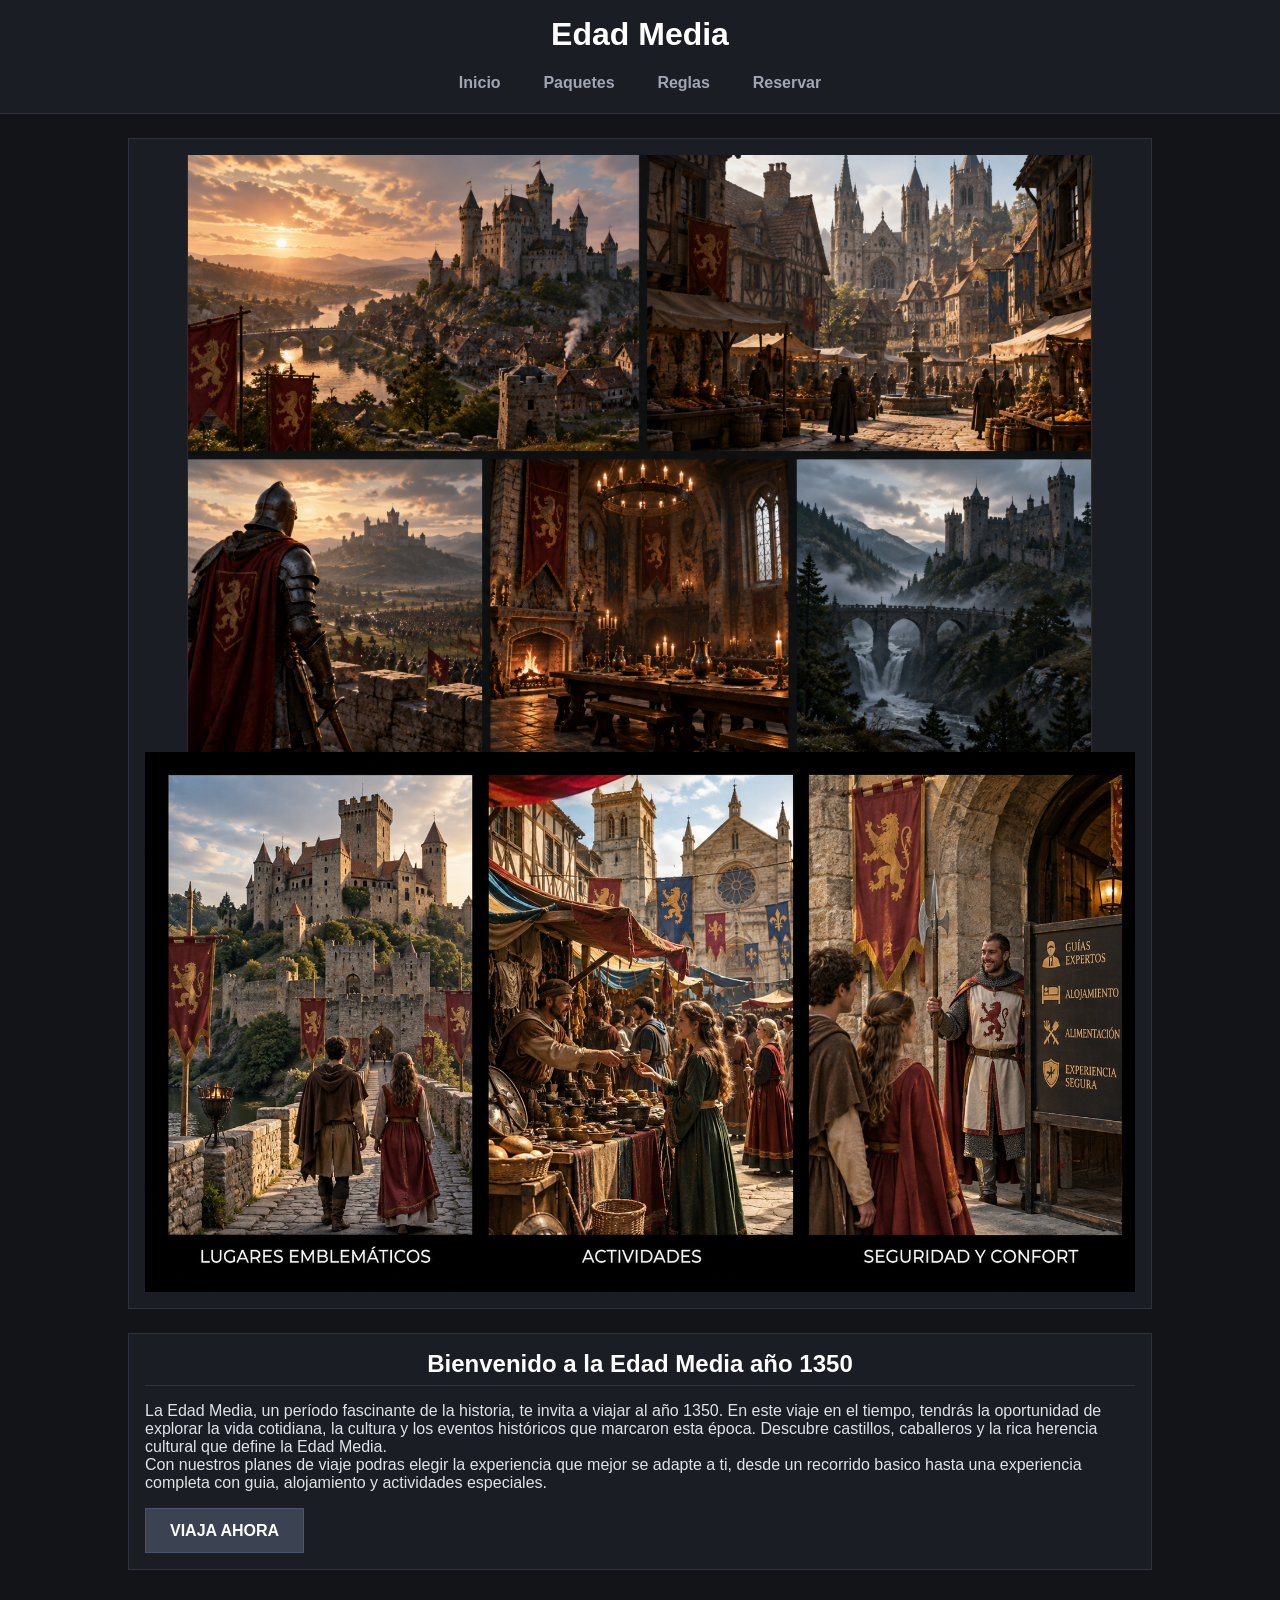
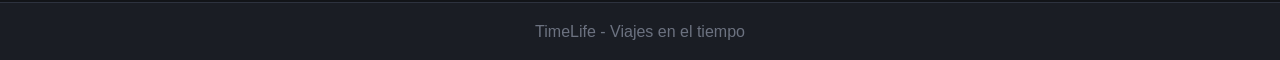
<file: mainpage/destinos/edadmedia.html>
<!DOCTYPE html>
<html lang="en">
<head>
    <meta charset="UTF-8">
    <meta name="viewport" content="width=device-width, initial-scale=1.0">
    <title>TL Edad Media</title>
    <link rel="stylesheet" href="../../estilos/estiloedadmedia.css">
</head>
<body>
        <h1>Edad Media</h1>
        <nav>
            <a href="../index.html">Inicio</a>
            <a href="../paquetes/paquetes.html">Paquetes</a>
            <a href="../reglas/reglas.html">Reglas</a>
            <a href="../destinos/reservas.html">Reservar</a>
        </nav>

        <section >

    <img src="../img/edadmedia1.png" alt="EM1">

    <img src="../img/edadmedia4.png" alt="EM4">

    </section>

        <section>
            <h2>Bienvenido a la Edad Media año 1350</h2>
            <p>
                La Edad Media, un período fascinante de la historia, te invita a viajar al año 1350. 
                En este viaje en el tiempo, tendrás la oportunidad de explorar la vida cotidiana, 
                la cultura y los eventos históricos que marcaron esta época. Descubre castillos, 
                caballeros y la rica herencia cultural que define la Edad Media.  
            </p>

            <p>
            Con nuestros planes de viaje podras elegir la experiencia que mejor
            se adapte a ti, desde un recorrido basico hasta una experiencia
            completa con guia, alojamiento y actividades especiales.
            </p>

            <a href="../paquetes/paquetes.html">VIAJA AHORA</a>

        </section>
    <footer>
        <p>TimeLife - Viajes en el tiempo</p>
    </footer>

</body>

</html>
</file>
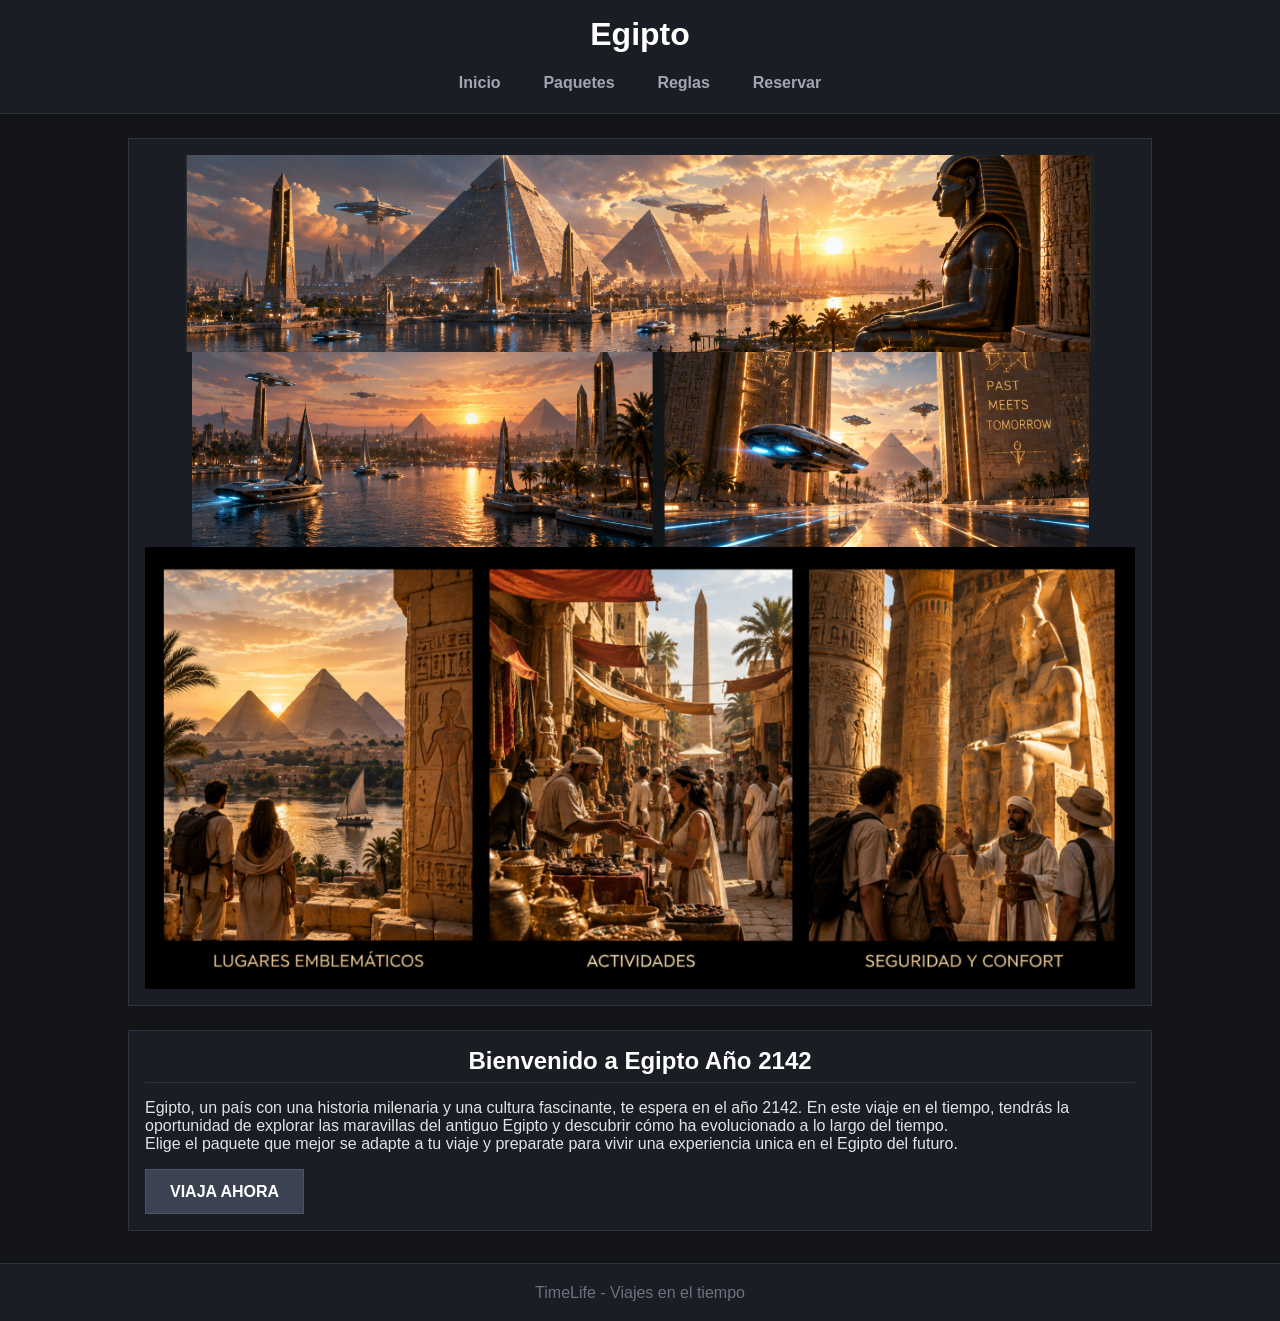
<file: mainpage/destinos/egipto.html>
<!DOCTYPE html>
<html lang="en">
<head>
    <meta charset="UTF-8">
    <meta name="viewport" content="width=device-width, initial-scale=1.0">
    <title>TL Egipto</title>
    <link rel="stylesheet" href="../../estilos/estiloegipto.css">
</head>
<body>
        <h1>Egipto</h1>
        <nav>
            <a href="../index.html">Inicio</a>
            <a href="../paquetes/paquetes.html">Paquetes</a>
            <a href="../reglas/reglas.html">Reglas</a>
            <a href="../destinos/reservas.html">Reservar</a>
        </nav>

        <section >

    <img src="../img/Egipto1.png" alt="Egipto1">

    <img src="../img/Egipto5.png" alt="Egipto5">

    <img src="../img/egipto6.png" alt="Egipto6">


</section>

        <section>
            <h2>Bienvenido a Egipto Año 2142</h2>

            <p>
            Egipto, un país con una historia milenaria y una cultura fascinante, 
            te espera en el año 2142. En este viaje en el tiempo, 
            tendrás la oportunidad de explorar las maravillas del antiguo 
            Egipto y descubrir cómo ha evolucionado a lo largo del tiempo.
            </p>

            <p>
            Elige el paquete que mejor se adapte a tu viaje y preparate para
            vivir una experiencia unica en el Egipto del futuro.
            </p>
            
            <a href="../paquetes/paquetes.html">VIAJA AHORA</a>

        </section>
    <footer>
        <p>TimeLife - Viajes en el tiempo</p>
    </footer>

</body>

</html>
</file>
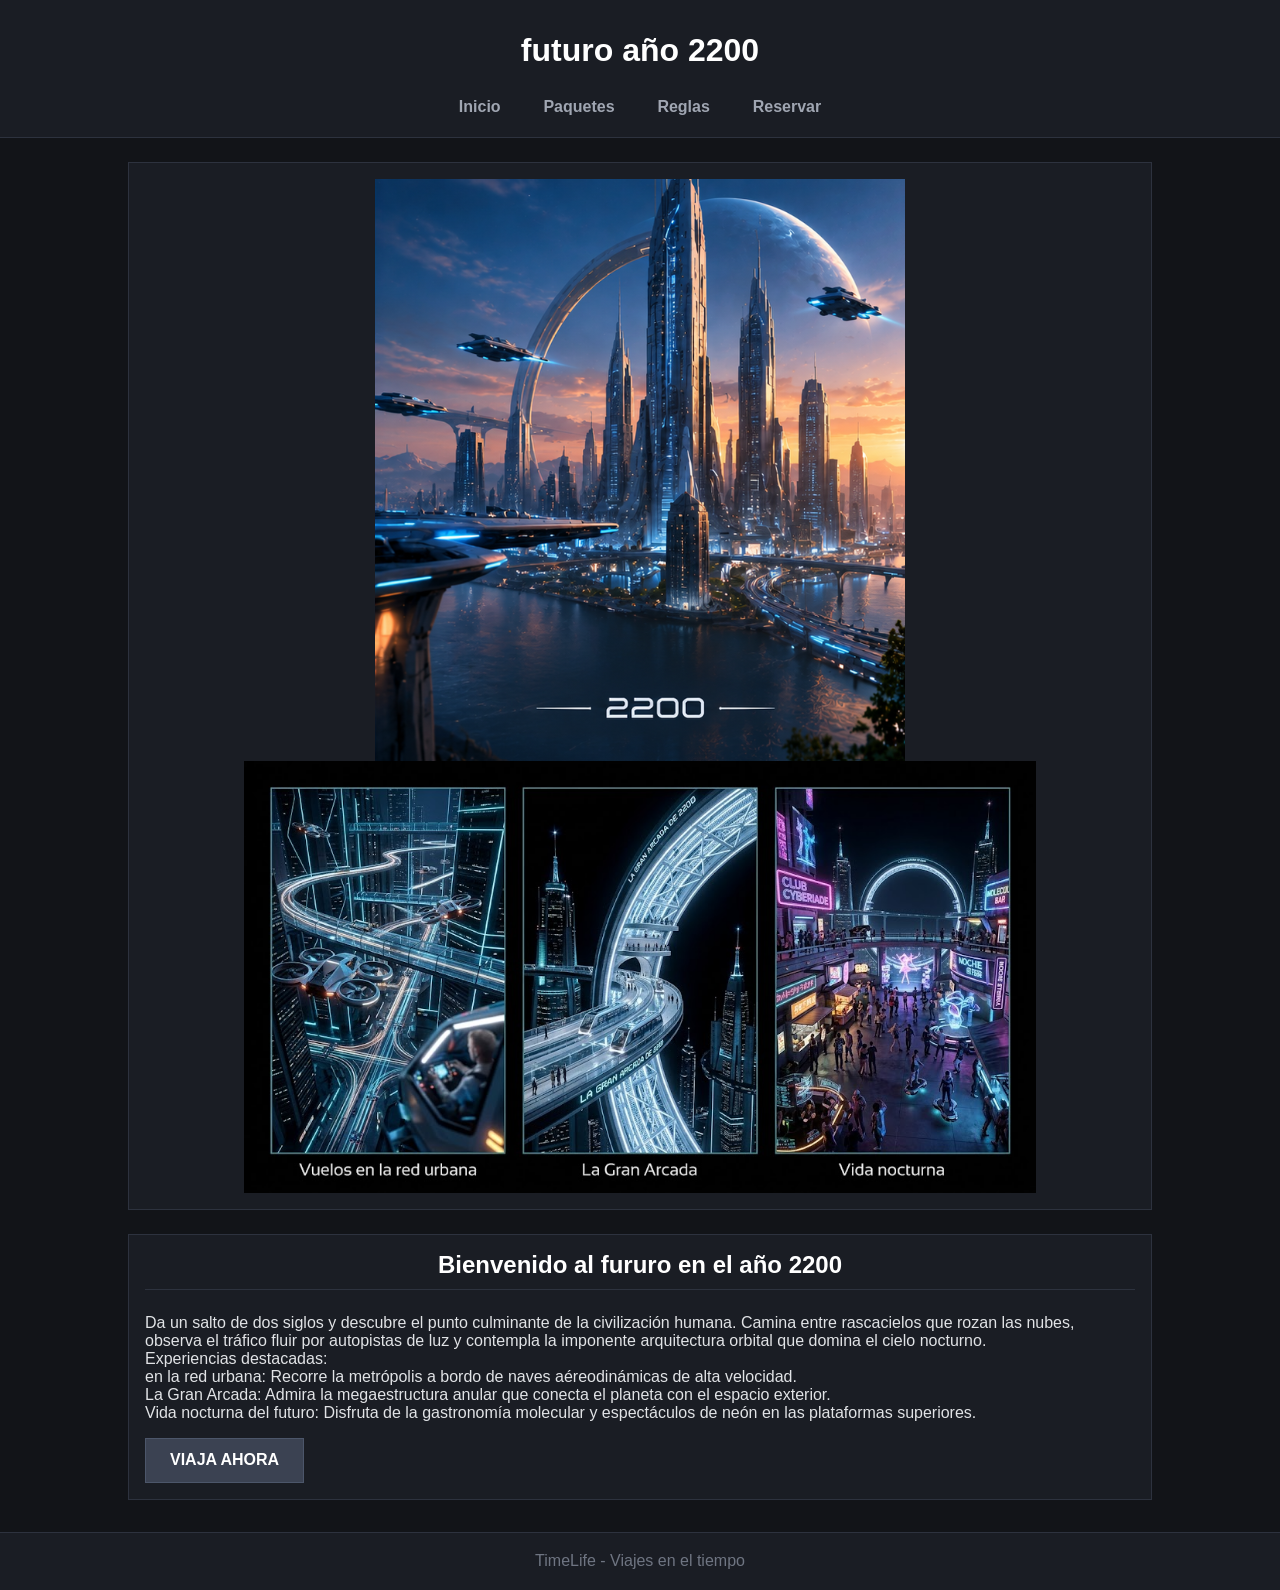
<file: mainpage/destinos/futuro.html>
<!DOCTYPE html>
<html lang="en">
<head>
    <meta charset="UTF-8">
    <meta name="viewport" content="width=device-width, initial-scale=1.0">
    <title>TL futuro </title>
    <link rel="stylesheet" href="../../estilos/estilofuturo.css">
</head>
<body>
        <h1>futuro año 2200</h1>
        <nav>
            <a href="../index.html">Inicio</a>
            <a href="../paquetes/paquetes.html">Paquetes</a>
            <a href="../reglas/reglas.html">Reglas</a>
            <a href="../destinos/reservas.html">Reservar</a>
        </nav>

        <section >

    <img src="../img/futuro.png" alt="EM1">
    <img src="../img/futuro1.png" alt="EM1">


   

</section>

        <section>
            <h2>Bienvenido al fururo en el año 2200</h2>

            <p>
                Da un salto de dos siglos y descubre el punto culminante de la civilización humana.
                Camina entre rascacielos que rozan las nubes, observa el tráfico fluir por autopistas de luz
                 y contempla la imponente arquitectura orbital que domina el cielo nocturno.</p>
                 
               <p> Experiencias destacadas:</p>

                <p> en la red urbana: Recorre la metrópolis a bordo de naves aéreodinámicas de alta velocidad.</p>

                <p>La Gran Arcada: Admira la megaestructura anular que conecta el planeta con el espacio exterior.</p>                

                <p>Vida nocturna del futuro: Disfruta de la gastronomía molecular y espectáculos de neón en las plataformas superiores.</p>
            



            <a href="../paquetes/paquetes.html">VIAJA AHORA</a>

        </section>
    <footer>
        <p>TimeLife - Viajes en el tiempo</p>
    </footer>

</body>

</html>
</file>
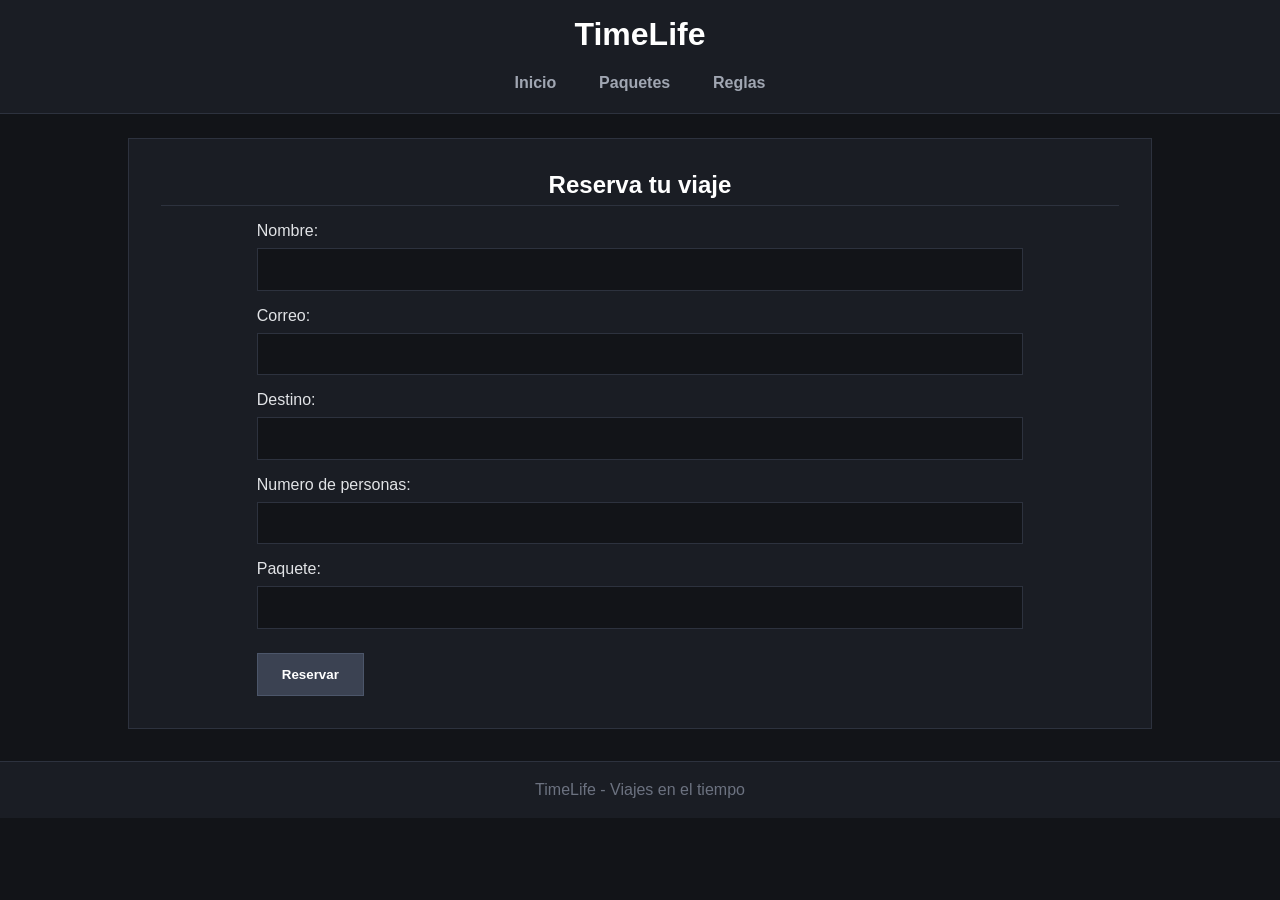
<file: mainpage/destinos/reservas.html>
<!DOCTYPE html>
<html lang="en">
<head>
    <meta charset="UTF-8">
    <meta name="viewport" content="width=device-width, initial-scale=1.0">
    <title>TL Reservas</title>
    <link rel="stylesheet" href="../../estilos/estiloreservas.css">
    <script src="../../JavaScript/script.js"></script>
</head>

<body>

    <h1>TimeLife</h1>

    <nav>
        <a href="../index.html">Inicio</a>
        <a href="../paquetes/paquetes.html">Paquetes</a>
        <a href="../reglas/reglas.html">Reglas</a>
    </nav>

    <section>

        <h2>Reserva tu viaje</h2>

        <form>

            <p>Nombre:</p>
            <input type="text" id="nombre">

            <p>Correo:</p>
            <input type="text" id="correo">

            <p>Destino:</p>
            <input type="text" id="destino">

            <p>Numero de personas:</p>
            <input type="number" id="personas">

            <p>Paquete:</p>
            <input type="text" id="paquete">

            <input type="submit" value="Reservar" onclick="validarFormulario(); calcularPrecio(); mostrarMensaje()">

        </form>

    </section>

    <footer>
        <p>TimeLife - Viajes en el tiempo</p>
    </footer>

</body>
</html>
</file>
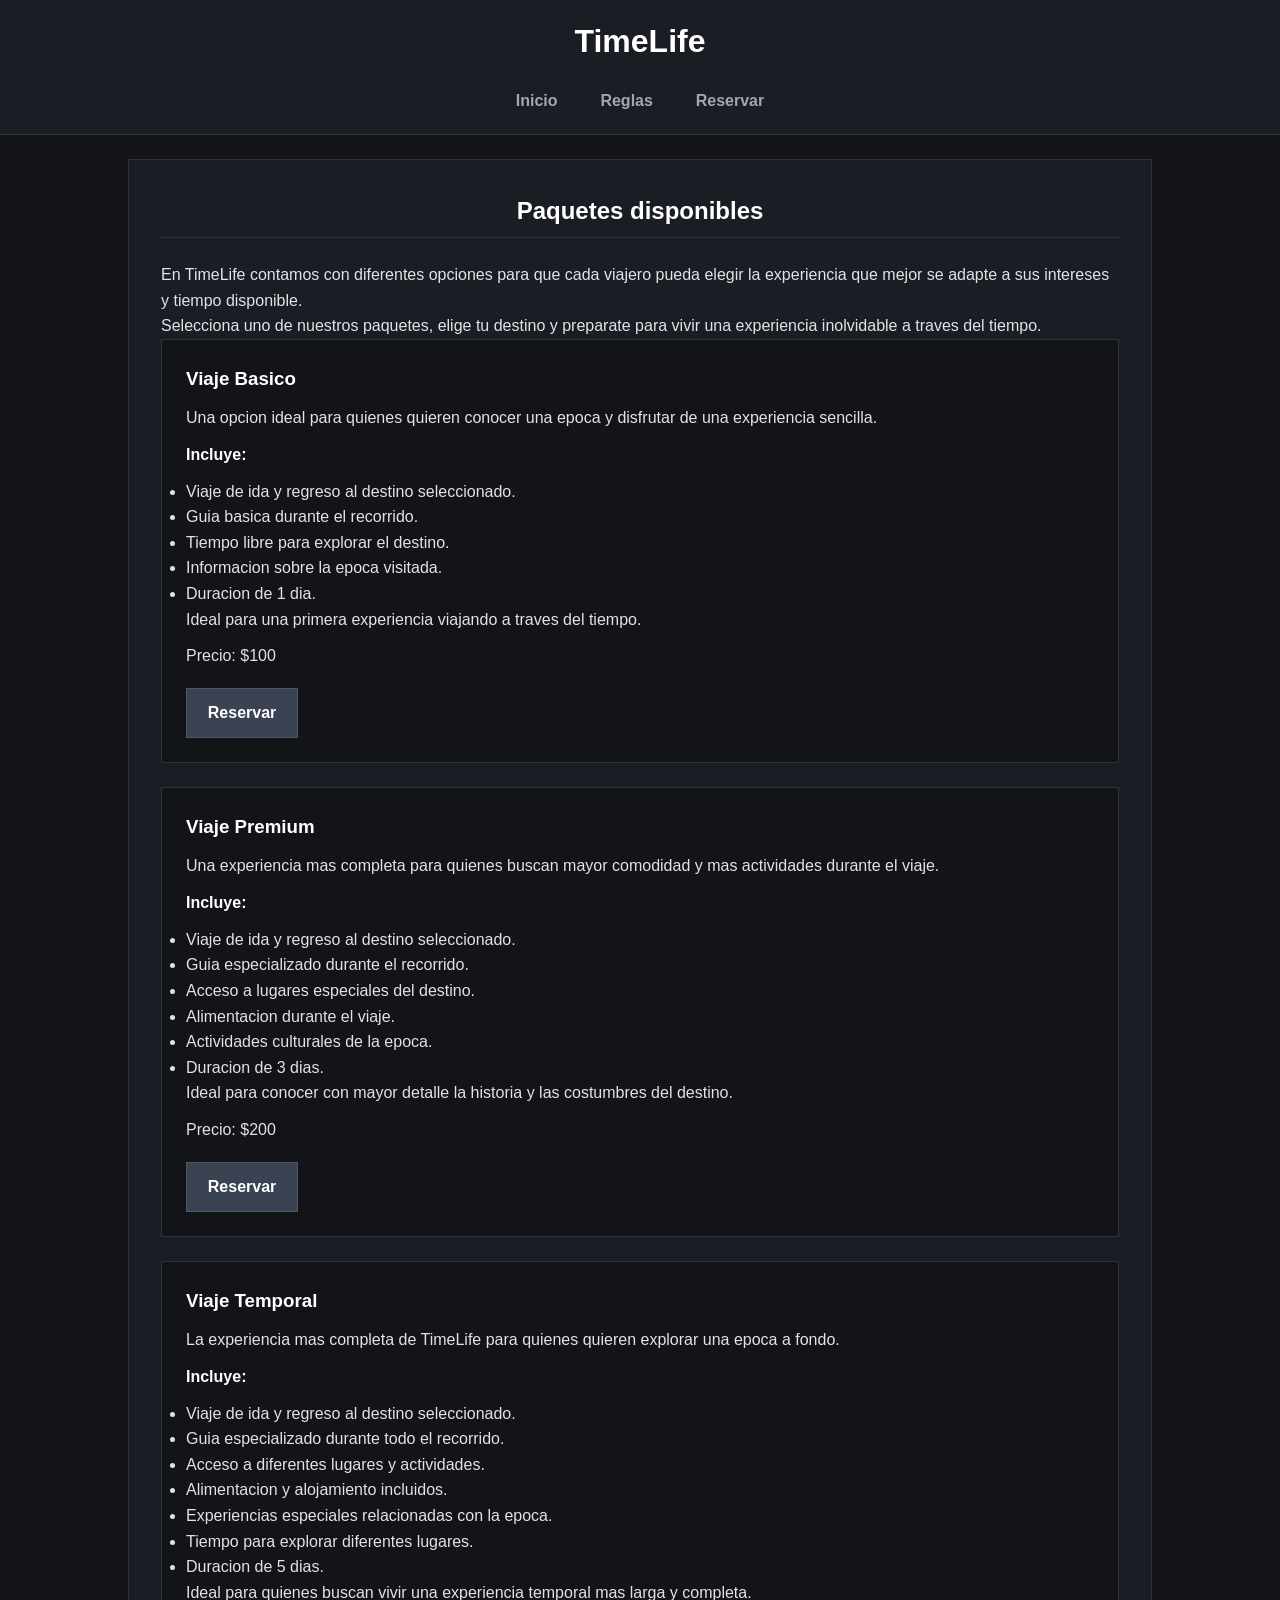
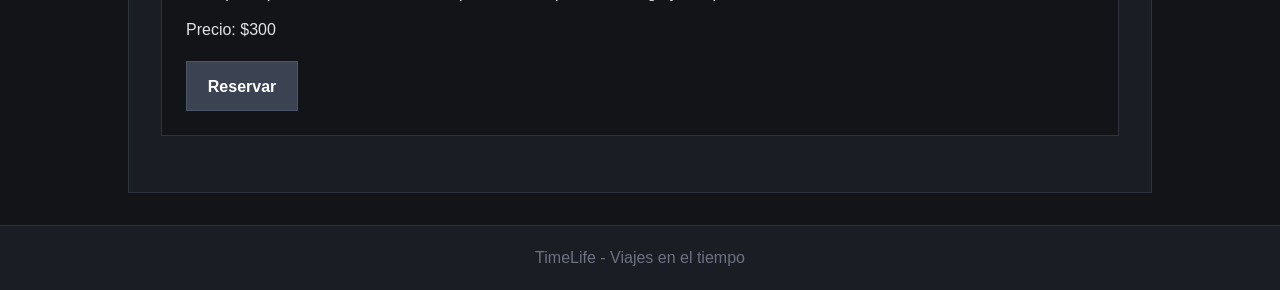
<file: mainpage/paquetes/paquetes.html>
<!DOCTYPE html>
<html lang="es">
<head>
    <meta charset="UTF-8">
    <meta name="viewport" content="width=device-width, initial-scale=1.0">
    <title>TL Paquetes</title>
    <link rel="stylesheet" href="../../estilos/estilopaquetes.css">
</head>

<body>

    <h1>TimeLife</h1>

    <nav>
        <a href="../index.html">Inicio</a>
        <a href="../reglas/reglas.html">Reglas</a>
        <a href="../destinos/reservas.html">Reservar</a>
    </nav>

    <section>
        
        <h2>Paquetes disponibles</h2>

        <p>
        En TimeLife contamos con diferentes opciones para que cada
        viajero pueda elegir la experiencia que mejor se adapte a
        sus intereses y tiempo disponible.
    </p>

    <p>
        Selecciona uno de nuestros paquetes, elige tu destino y
        preparate para vivir una experiencia inolvidable a traves
        del tiempo.
    </p>

        <article>
            <h3>Viaje Basico</h3>

            <p>
                Una opcion ideal para quienes quieren conocer una
                epoca y disfrutar de una experiencia sencilla.
            </p>

            <p>Incluye:</p>

            <ul>
                <li>Viaje de ida y regreso al destino seleccionado.</li>
                <li>Guia basica durante el recorrido.</li>
                <li>Tiempo libre para explorar el destino.</li>
                <li>Informacion sobre la epoca visitada.</li>
                <li>Duracion de 1 dia.</li>
            </ul>

            <p>
                Ideal para una primera experiencia viajando a traves
                del tiempo.
            </p>

            <p>Precio: $100</p>

            <a href="../destinos/reservas.html">Reservar</a>
        </article>

        <article>
            <h3>Viaje Premium</h3>

            <p>
                Una experiencia mas completa para quienes buscan
                mayor comodidad y mas actividades durante el viaje.
            </p>

            <p>Incluye:</p>

            <ul>
                <li>Viaje de ida y regreso al destino seleccionado.</li>
                <li>Guia especializado durante el recorrido.</li>
                <li>Acceso a lugares especiales del destino.</li>
                <li>Alimentacion durante el viaje.</li>
                <li>Actividades culturales de la epoca.</li>
                <li>Duracion de 3 dias.</li>
            </ul>

            <p>
                Ideal para conocer con mayor detalle la historia y
                las costumbres del destino.
            </p>

            <p>Precio: $200</p>

            <a href="../destinos/reservas.html">Reservar</a>
        </article>

        <article>
            <h3>Viaje Temporal</h3>

            <p>
                La experiencia mas completa de TimeLife para quienes
                quieren explorar una epoca a fondo.
            </p>

            <p>Incluye:</p>

            <ul>
                <li>Viaje de ida y regreso al destino seleccionado.</li>
                <li>Guia especializado durante todo el recorrido.</li>
                <li>Acceso a diferentes lugares y actividades.</li>
                <li>Alimentacion y alojamiento incluidos.</li>
                <li>Experiencias especiales relacionadas con la epoca.</li>
                <li>Tiempo para explorar diferentes lugares.</li>
                <li>Duracion de 5 dias.</li>
            </ul>

            <p>
                Ideal para quienes buscan vivir una experiencia
                temporal mas larga y completa.
            </p>

            <p>Precio: $300</p>

            <a href="../destinos/reservas.html">Reservar</a>
        </article>

    </section>

    <footer>
        <p>TimeLife - Viajes en el tiempo</p>
    </footer>

</body>
</html>
</file>
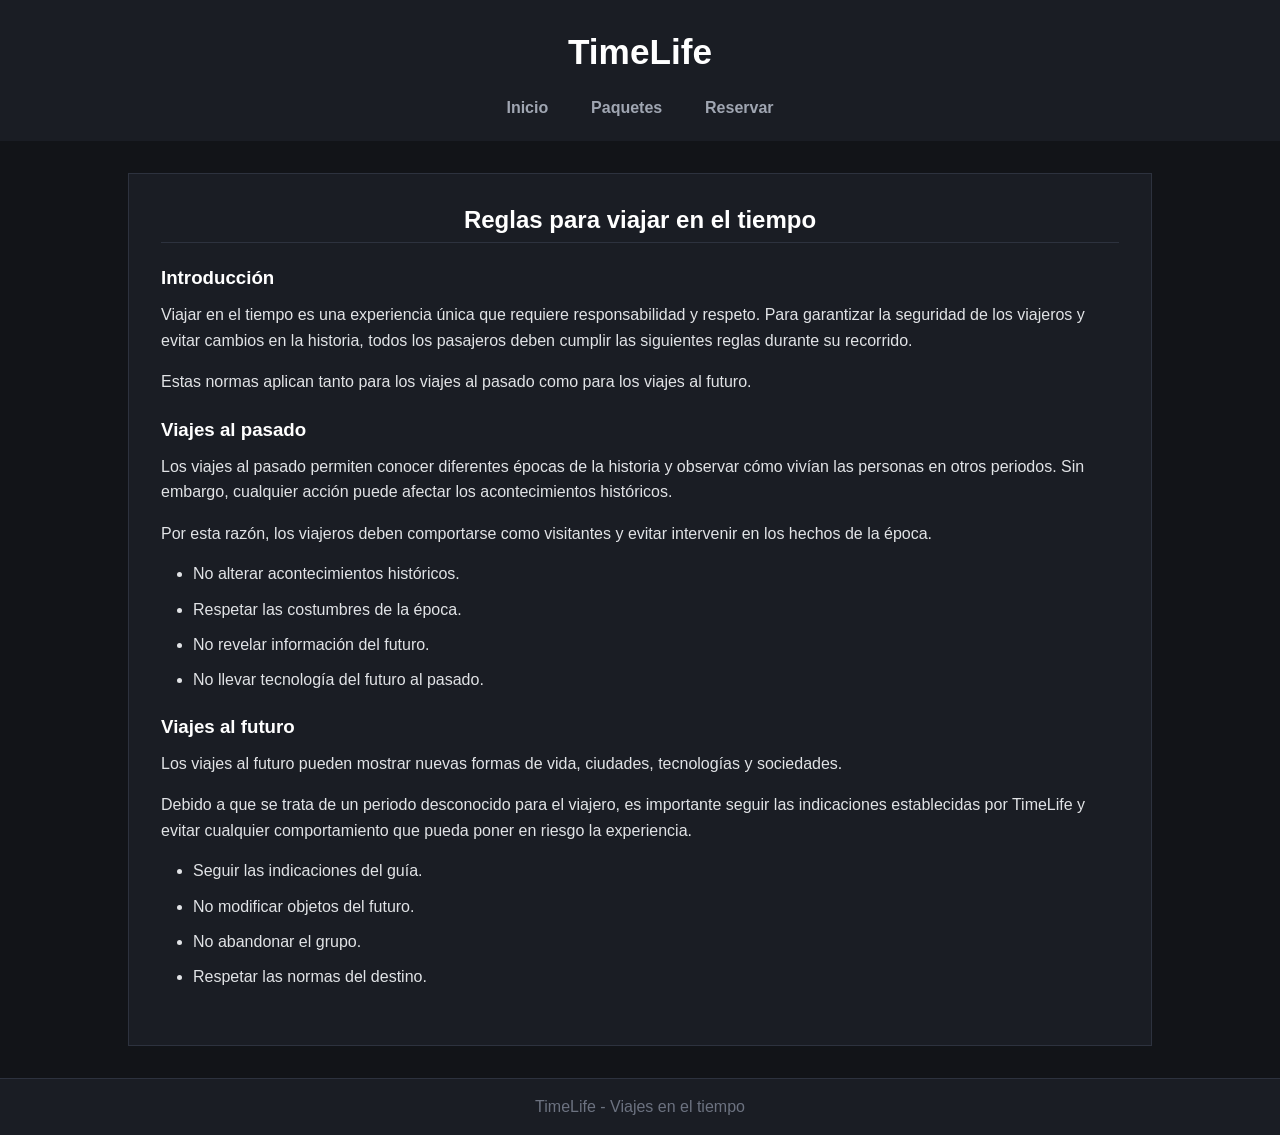
<file: mainpage/reglas/reglas.html>
<!DOCTYPE html>
<html lang="es">

<head>
    <meta charset="UTF-8">
    <meta name="viewport" content="width=device-width, initial-scale=1.0">
    <title>TimeLife - Reglas</title>
    <link rel="stylesheet" href="../../estilos/estiloreglas.css"
</head>

<body>

    <header>

        <h1>TimeLife</h1>

        <nav>
            <a href="../index.html">Inicio</a>
            <a href="../paquetes/paquetes.html">Paquetes</a>
            <a href="../destinos/reservas.html">Reservar</a>
        </nav>

    </header>

    <section>

        <h2>Reglas para viajar en el tiempo</h2>

        <h3>Introducción</h3>

        <p>
            Viajar en el tiempo es una experiencia única que requiere
            responsabilidad y respeto. Para garantizar la seguridad de los
            viajeros y evitar cambios en la historia, todos los pasajeros
            deben cumplir las siguientes reglas durante su recorrido.
        </p>

        <p>
            Estas normas aplican tanto para los viajes al pasado como para
            los viajes al futuro.
        </p>

        <h3>Viajes al pasado</h3>

        <p>
            Los viajes al pasado permiten conocer diferentes épocas de la
            historia y observar cómo vivían las personas en otros periodos.
            Sin embargo, cualquier acción puede afectar los acontecimientos
            históricos.
        </p>

        <p>
            Por esta razón, los viajeros deben comportarse como visitantes
            y evitar intervenir en los hechos de la época.
        </p>

        <ul>
            <li>No alterar acontecimientos históricos.</li>
            <li>Respetar las costumbres de la época.</li>
            <li>No revelar información del futuro.</li>
            <li>No llevar tecnología del futuro al pasado.</li>
        </ul>

        <h3>Viajes al futuro</h3>

        <p>
            Los viajes al futuro pueden mostrar nuevas formas de vida,
            ciudades, tecnologías y sociedades.
        </p>

        <p>
            Debido a que se trata de un periodo desconocido para el viajero,
            es importante seguir las indicaciones establecidas por TimeLife
            y evitar cualquier comportamiento que pueda poner en riesgo
            la experiencia.
        </p>

        <ul>
            <li>Seguir las indicaciones del guía.</li>
            <li>No modificar objetos del futuro.</li>
            <li>No abandonar el grupo.</li>
            <li>Respetar las normas del destino.</li>
        </ul>

    </section>


    <!-- Pie de página -->
    <footer>
        <p>TimeLife - Viajes en el tiempo</p>
    </footer>

</body>

</html>
</file>
<file: estilos/estiloedadmedia.css>
/* Reseteo basico universal */
* {
  margin: 0;
  padding: 0;
  box-sizing: border-box;
}

body {
  background-color: #121418;
  color: #e1e3e6;
  font-family: Arial, sans-serif;
  font-size: 16px;
}

h1 {
  background-color: #1a1d24;
  color: #ffffff;
  text-align: center;
  padding: 16px 0 8px 0;
}

nav {
  background-color: #1a1d24;
  text-align: center;
  border-bottom: 1px solid #2d323e;
  padding-bottom: 8px;
}

nav a {
  color: #a0a6b2;
  display: inline-block;
  padding: 12.8px 19.2px;
  text-decoration: none;
  font-weight: bold;
}

nav a:hover {
  color: #ffffff;
  background-color: #252a34;
}

/* Secciones de la pagina */
section {
  width: 80%;
  margin: 24px auto;
  padding: 16px;
  background-color: #1a1d24;
  border: 1px solid #2d323e;
}

section h2 {
  color: #ffffff;
  border-bottom: 1px solid #2d323e;
  padding-bottom: 6.4px;
  margin-bottom: 16px;
  text-align: center;
}

/* Botones y enlaces */
section a {
  display: inline-block;
  margin-top: 16px;
  padding: 12.8px 24px;
  background-color: #3b4252;
  color: #ffffff;
  text-decoration: none;
  font-weight: bold;
  border: 1px solid #4c566a;
}

section a:hover {
  background-color: #4c566a;
}

/* Limpieza de floats para evitar desajustes visuales */
section::after {
  content: "";
  display: table;
  clear: both;
}

/* Pie de pagina */
footer {
  background-color: #1a1d24;
  color: #6c7280;
  text-align: center;
  padding: 19.2px 0;
  margin-top: 32px;
  border-top: 1px solid #2d323e;
}

img {
  max-width: 100%;
  height: auto;
  display: block;
  margin: 0 auto;
}
</file>
<file: estilos/estiloegipto.css>
/* Reseteo basico universal */
* {
  margin: 0;
  padding: 0;
  box-sizing: border-box;
}

body {
  background-color: #121418;
  color: #e1e3e6;
  font-family: Arial, sans-serif;
  font-size: 16px;
}

h1 {
  background-color: #1a1d24;
  color: #ffffff;
  text-align: center;
  padding: 16px 0 8px 0;
}

nav {
  background-color: #1a1d24;
  text-align: center;
  border-bottom: 1px solid #2d323e;
  padding-bottom: 8px;
}

nav a {
  color: #a0a6b2;
  display: inline-block;
  padding: 12.8px 19.2px;
  text-decoration: none;
  font-weight: bold;
}

nav a:hover {
  color: #ffffff;
  background-color: #252a34;
}

/* Secciones de la pagina */
section {
  width: 80%;
  margin: 24px auto;
  padding: 16px;
  background-color: #1a1d24;
  border: 1px solid #2d323e;
}

section h2 {
  color: #ffffff;
  border-bottom: 1px solid #2d323e;
  padding-bottom: 6.4px;
  margin-bottom: 16px;
  text-align: center;
}

/* Botones y enlaces */
section a {
  display: inline-block;
  margin-top: 16px;
  padding: 12.8px 24px;
  background-color: #3b4252;
  color: #ffffff;
  text-decoration: none;
  font-weight: bold;
  border: 1px solid #4c566a;
}

section a:hover {
  background-color: #4c566a;
}

/* Limpieza de floats para evitar desajustes visuales */
section::after {
  content: "";
  display: table;
  clear: both;
}

/* Pie de pagina */
footer {
  background-color: #1a1d24;
  color: #6c7280;
  text-align: center;
  padding: 19.2px 0;
  margin-top: 32px;
  border-top: 1px solid #2d323e;
}

img {
  max-width: 100%;
  height: auto;
  display: block;
  margin: 0 auto;
}
</file>
<file: estilos/estilofuturo.css>
* {
  margin: 0;
  padding: 0;
  box-sizing: border-box;
}

/* Configuración general del cuerpo */
body {
  background-color: #121418; 
  color: #e1e3e6;            
  font-family: Arial, sans-serif;
  font-size: 16px;
}


h1 {
  background-color: #1a1d24;
  color: #ffffff;
  text-align: center;
  padding: 1em 0 0.5em 0;
}

/* Barra de navegación */
nav {
  background-color: #1a1d24;
  text-align: center;
  border-bottom: 1px solid #2d323e;
  padding-bottom: 0.5em;
}

nav a {
  color: #a0a6b2;
  display: inline-block;
  padding: 0.8em 1.2em;
  text-decoration: none;
  font-weight: bold;
}

nav a:hover {
  color: #ffffff;
  background-color: #252a34;
}

/* Secciones de la página */
section {
  width: 80%;
  margin: 1.5em auto;
  padding: 1em;
  background-color: #1a1d24;
  border: 1px solid #2d323e;
}

section h2 {
  color: #ffffff;
  border-bottom: 1px solid #2d323e;
  padding-bottom: 0.4em;
  margin-bottom: 1em;
  text-align: center;
}

/* Botones y enlaces */
section a {
  display: inline-block;
  margin-top: 1em;
  padding: 0.8em 1.5em;
  background-color: #3b4252;
  color: #ffffff;
  text-decoration: none;
  font-weight: bold;
  border: 1px solid #4c566a;
}

section a:hover {
  background-color: #4c566a;
}

/* Limpieza de floats para evitar desajustes visuales */
section::after {
  content: "";
  display: table;
  clear: both;
}

/* Pie de página */
footer {
  background-color: #1a1d24;
  color: #6f7582;
  text-align: center;
  padding: 1.2em 0;
  margin-top: 2em;
  border-top: 1px solid #2d323e;
}

img {
  max-width: 80%;
  height: auto;
  display: block;
  margin: 0 auto;
}
</file>
<file: estilos/estiloreservas.css>
* {
  margin: 0;
  padding: 0;
  box-sizing: border-box;
}

body {
  background-color: #121418;
  color: #e1e3e6;
  font-family: Arial, sans-serif;
  font-size: 16px;
}

h1 {
  background-color: #1a1d24;
  color: #ffffff;
  text-align: center;
  padding: 16px 0 8px 0;
}

nav {
  background-color: #1a1d24;
  text-align: center;
  border-bottom: 1px solid #2d323e;
  padding-bottom: 8px;
}

nav a {
  color: #a0a6b2;
  display: inline-block;
  padding: 12.8px 19.2px;
  text-decoration: none;
  font-weight: bold;
}

nav a:hover {
  color: #ffffff;
  background-color: #252a34;
}

section {
  width: 80%;
  margin: 24px auto;
  padding: 32px;
  background-color: #1a1d24;
  border: 1px solid #2d323e;
}

section h2 {
  color: #ffffff;
  border-bottom: 1px solid #2d323e;
  padding-bottom: 6.4px;
  margin-bottom: 16px;
  text-align: center;
}

form {
  width: 80%;
  margin: auto;
}

form p {
  margin-top: 16px;
  margin-bottom: 8px;
}

form input {
  width: 100%;
  padding: 12.8px;
  background-color: #121418;
  color: #ffffff;
  border: 1px solid #2d323e;
}

form input[type="submit"] {
  width: auto;
  margin-top: 24px;
  padding: 12.8px 24px;
  background-color: #3b4252;
  color: #ffffff;
  font-weight: bold;
  border: 1px solid #4c566a;
}

form input[type="submit"]:hover {
  background-color: #4c566a;
}

footer {
  background-color: #1a1d24;
  color: #6c7280;
  text-align: center;
  padding: 19.2px 0;
  margin-top: 32px;
  border-top: 1px solid #2d323e;
}
</file>
<file: estilos/estilopaquetes.css>
/* Elimina los margenes y espacios predeterminados */
* {
  margin: 0;
  padding: 0;
  box-sizing: border-box;
}

body {
  background-color: #121418;
  color: #e1e3e6;
  font-family: Arial, sans-serif;
  font-size: 16px;
  line-height: 1.6;
}

h1 {
  background-color: #1a1d24;
  color: #ffffff;
  text-align: center;
  padding: 16px 0 8px 0;
}

/* Barra de navegacion */
nav {
  background-color: #1a1d24;
  text-align: center;
  border-bottom: 1px solid #2d323e;
  padding-bottom: 8px;
}

/* Enlaces de navegacion */
nav a {
  color: #a0a6b2;
  display: inline-block;
  padding: 12.8px 19.2px;
  text-decoration: none;
  font-weight: bold;
}

/* Efecto al pasar el mouse por los enlaces */
nav a:hover {
  color: #ffffff;
  background-color: #252a34;
}

/* Contenedor principal */
section {
  width: 80%;
  margin: 24px auto;
  padding: 32px;
  background-color: #1a1d24;
  border: 1px solid #2d323e;
}

/* Titulo de la seccion */
section h2 {
  color: #ffffff;
  border-bottom: 1px solid #2d323e;
  padding-bottom: 6.4px;
  margin-bottom: 24px;
  text-align: center;
}

/* Cada paquete */
article {
  background-color: #121418;
  border: 1px solid #2d323e;
  padding: 24px;
  margin-bottom: 24px;
}

/* Titulo de cada paquete */
article h3 {
  color: #ffffff;
  margin-bottom: 11.2px;
}

/* Descripcion y precio */
article p {
  margin-bottom: 11.2px;
}

/* Precio del paquete */
article p:nth-of-type(2) {
  color: #ffffff;
  font-weight: bold;
}

/* Boton de reservar */
article a {
  display: inline-block;
  margin-top: 8px;
  padding: 11.2px 20.8px;
  background-color: #3b4252;
  color: #ffffff;
  text-decoration: none;
  font-weight: bold;
  border: 1px solid #4c566a;
}

/* Efecto al pasar el mouse por el boton */
article a:hover {
  background-color: #4c566a;
}

/* Pie de pagina */
footer {
  background-color: #1a1d24;
  color: #6c7280;
  text-align: center;
  padding: 19.2px 0;
  margin-top: 32px;
  border-top: 1px solid #2d323e;
}
</file>
<file: estilos/estiloreglas.css>
/* Quita los margenes y espacios predeterminados */
* {
    margin: 0;
    padding: 0;
    box-sizing: border-box;
}

body {
    background-color: #121418;
    color: #e1e3e6;
    font-family: Arial, sans-serif;
    font-size: 16px;
}

header {
    background-color: #1a1d24;
    text-align: center;
    padding-top: 32px;
}

/* Titulo TimeLife */
h1 {
    color: #ffffff;
    font-size: 35.2px;
    margin-bottom: 16px;
}


/* Menu de enlaces */
nav {
    background-color: #1a1d24;
    text-align: center;
    padding-bottom: 12.8px;
}

/* Enlaces Inicio, Reglas y Reservar */
nav a {
    color: #a0a6b2;
    display: inline-block;
    padding: 11.2px 19.2px;
    text-decoration: none;
    font-weight: bold;
}

/* Efecto cuando se pasa el mouse */
nav a:hover {
    color: #ffffff;
    background-color: #252a34;
}

/* Contenedor de las reglas */
section {
    width: 80%;
    margin: 32px auto;
    padding: 32px;
    background-color: #1a1d24;
    border: 1px solid #2d323e;
}

/* Titulo "Reglas para viajar en el tiempo" */
section h2 {
    color: #ffffff;
    text-align: center;
    border-bottom: 1px solid #2d323e;
    padding-bottom: 8px;
    margin-bottom: 24px;
}

/* Titulos de las diferentes reglas */
section h3 {
    color: #ffffff;
    margin-top: 24px;
    margin-bottom: 12.8px;
}

/* Texto de las reglas */
section p {
    color: #e1e3e6;
    line-height: 1.6;
    margin-bottom: 16px;
}

/* Lista de reglas */
section ul {
    margin-left: 32px;
    margin-bottom: 24px;
}

/* Elementos de la lista */
section li {
    margin-bottom: 11.2px;
    line-height: 1.5;
}

/* Pie de pagina */
footer {
    background-color: #1a1d24;
    color: #6c7280;
    text-align: center;
    padding: 19.2px 0;
    margin-top: 32px;
    border-top: 1px solid #2d323e;
}
</file>
